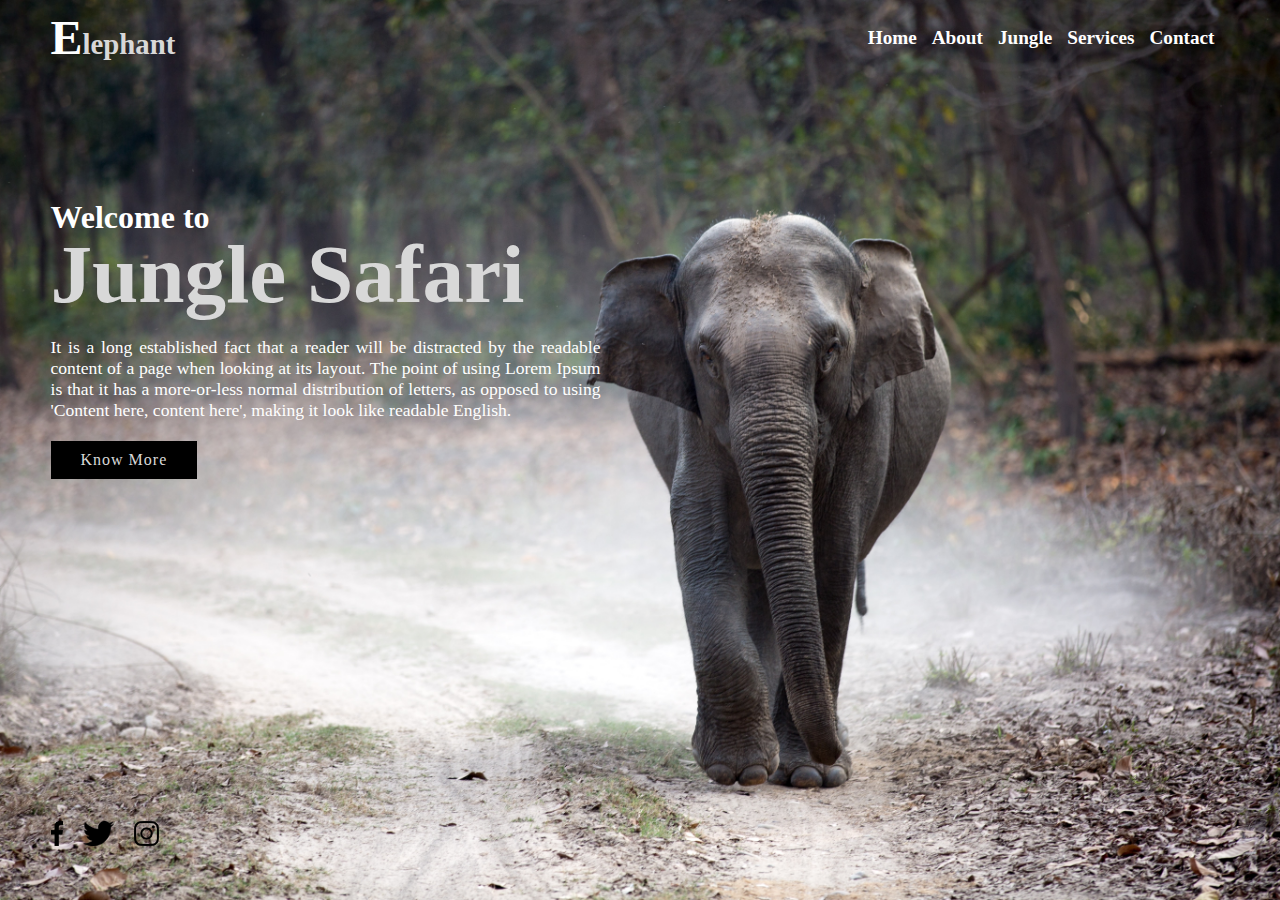
<file: index.html>
<!DOCTYPE html>
 <html>
  <head>
   <meta name="viewport" content="width=device-width,initial-scale=1.0">
   <meta charset="UTF-8">
   <title>Elephant Landing</title>
   <link rel="stylesheet" type="text/css" href="style.css">
  </head>
  <body>
  <header>
   <div class="container">
   <nav>
    <a href="#" class="main_logo">E<span class="small_logo">lephant</span></a>
	<div class="togglebtn" onClick="togglebtn();"></div>
	<ul class="navigation">
	<li><a href="#">Home</a></li>
	<li><a href="#">About</a></li>
	<li><a href="#">Jungle</a></li>
	<li><a href="#">Services</a></li>
	<li><a href="#">Contact</a></li>
	</ul>
   </nav>
   <div class="info">
   <div class="inside_info">
   <h1>Welcome to<br><span class="head_big">Jungle Safari</span></h1>
   <p>It is a long established fact that a reader will be distracted by the readable content of a page when looking at its layout. The point of using Lorem Ipsum is that it has a more-or-less normal distribution of letters, as opposed to using 'Content here, content here', making it look like readable English.
   </p>
   <a href="#" class="btn">Know More</a>
   </div>
   </div>
   <ul class="social_icon">
   <li><a href="#"><img src="facebook.png"></a></li>
   <li><a href="#"><img src="twitter.png"></a></li>
   <li><a href="#"><img src="instagram.png"></a></li>
   </ul>
   </div>
  </header>
  
  <script type="text/javascript">
  
  function togglebtn(){
  const togglebtn = document.querySelector('.togglebtn');
  const navigation = document.querySelector('.navigation');
  togglebtn.classList.toggle('active');
  navigation.classList.toggle('active');
  }
  
  </script>
  </body>
 </html>
</file>
<file: style.css>
*{
	margin:0;
	padding:0;
	box-sizing:border-box;
	list-style:none;
	text-decoration:none;
	
}
header{
	
	min-height:100vh;
	background-image:url('elephant.jpg');
	
	background-size:cover;
	background-position:center;
	background-attachment:fixed;
	background-repeat:no-repeat;
}
.container{
	width:100%;
	max-width:1199px;
	margin:0px auto;
	padding:10px 10px;
}
nav{
	display:flex;
	justify-content:space-between;
	align-items:center;
}
.main_logo{
	font-size:3em;
	color:#fff;
	font-weight:900;
}
.small_logo{
	font-size:0.6em;
	color:#d8d8d8;
}
.navigation{
	display:flex;
	justify-content:space-around;
}
.navigation li{
	display:block;
	margin-right:15px;
	font-size:1.2em;
	font-weight:600;
}
.navigation li a{
	color:#fff;
}
.info{
	display:flex;
	flex-direction:column;
	justify-content:center;
	width:550px;
	height:550px;
	
}

.info .inside_info h1{
	font-size:2em;
	font-weight:900;
	color:#fff;
	line-height:1em;
}
.head_big{
	font-size:2.6em;
	color:#d8d8d8;
	line-height:1em;
}
.info .inside_info p{
	font-size:1.1em;
	color:#fff;
	font-weight:300;
	margin:20px 0;
	text-align:justify;
}

.info .inside_info a{
	display:inline-block;
	background-color:#000;
	padding:10px 30px;
	color:#d8d8d8;
	text-decoration:none;
	letter-spacing:1px;
	font-weight:500;
	transition:0.5s;
}
.info .inside_info a:hover{
	transform:translateX(5px);
}
.social_icon{
	display:flex;
	align-items:center;
	position:absolute;
	bottom:50px;
}
.social_icon img{
	width:auto;
	height:25px;
	transition:0.5s;
}
.social_icon img:hover{
	filter:invert(0.3);
}
.social_icon li a{
	margin-right:20px;
}

@media only screen and (min-width:700px) and (max-width:1000px){
	.info{
	width:500px;
	height:600px;
}
.info .inside_info h1{
	font-size:2em;
}
.head_big{
	font-size:2.6em;
}
.info .inside_info p{
	font-size:1.3em;
}
.social_icon{
	display:flex;
	align-items:center;
	position:absolute;
	bottom:30px;
}
}

/*Mobile media queries*/
@media only screen and (max-width:699px){
	header{
		
	background-image:url('elephant.jpg');
	background-size:cover;
	background-position:center;
}
	.main_logo{
	font-size:2em;
}

.info{
	width:270px;
	height:550px;
}
.info .inside_info h1{
	font-size:1.2em;
}
.head_big{
	font-size:1.6em;
	color:#d8d8d8;
	line-height:1em;
}
.info .inside_info p{
	font-size:0.8em;
}
.info .inside_info a{
	padding:8px 16px;
}
.social_icon{
	
	position:absolute;
	bottom:40px;
}
.navigation{
		position:fixed;
		top:0;
		bottom:0;
		left:0;
		right:0;
		background:#000;
		z-index:10;
		display:none;
		justify-content:center;
		align-items:center;
		flex-direction:column;
	}
.navigation li a{
		font-size:24px;
		margin:10px 0;
		
	}
	.togglebtn{
		position:relative;
		width:30px;
		height:30px;
		background:url('menu.png');
		background-position:center;
		background-size:30px;
		background-repeat:no-repeat;
		cursor:pointer;
		z-index:11;
	}
	
	.togglebtn.active{
		background:url('close.png');
		background-position:center;
		background-size:24px;
		background-repeat:no-repeat;
		cursor:pointer;
	}
	
	.navigation.active{
		display:flex;
	}
}
</file>
